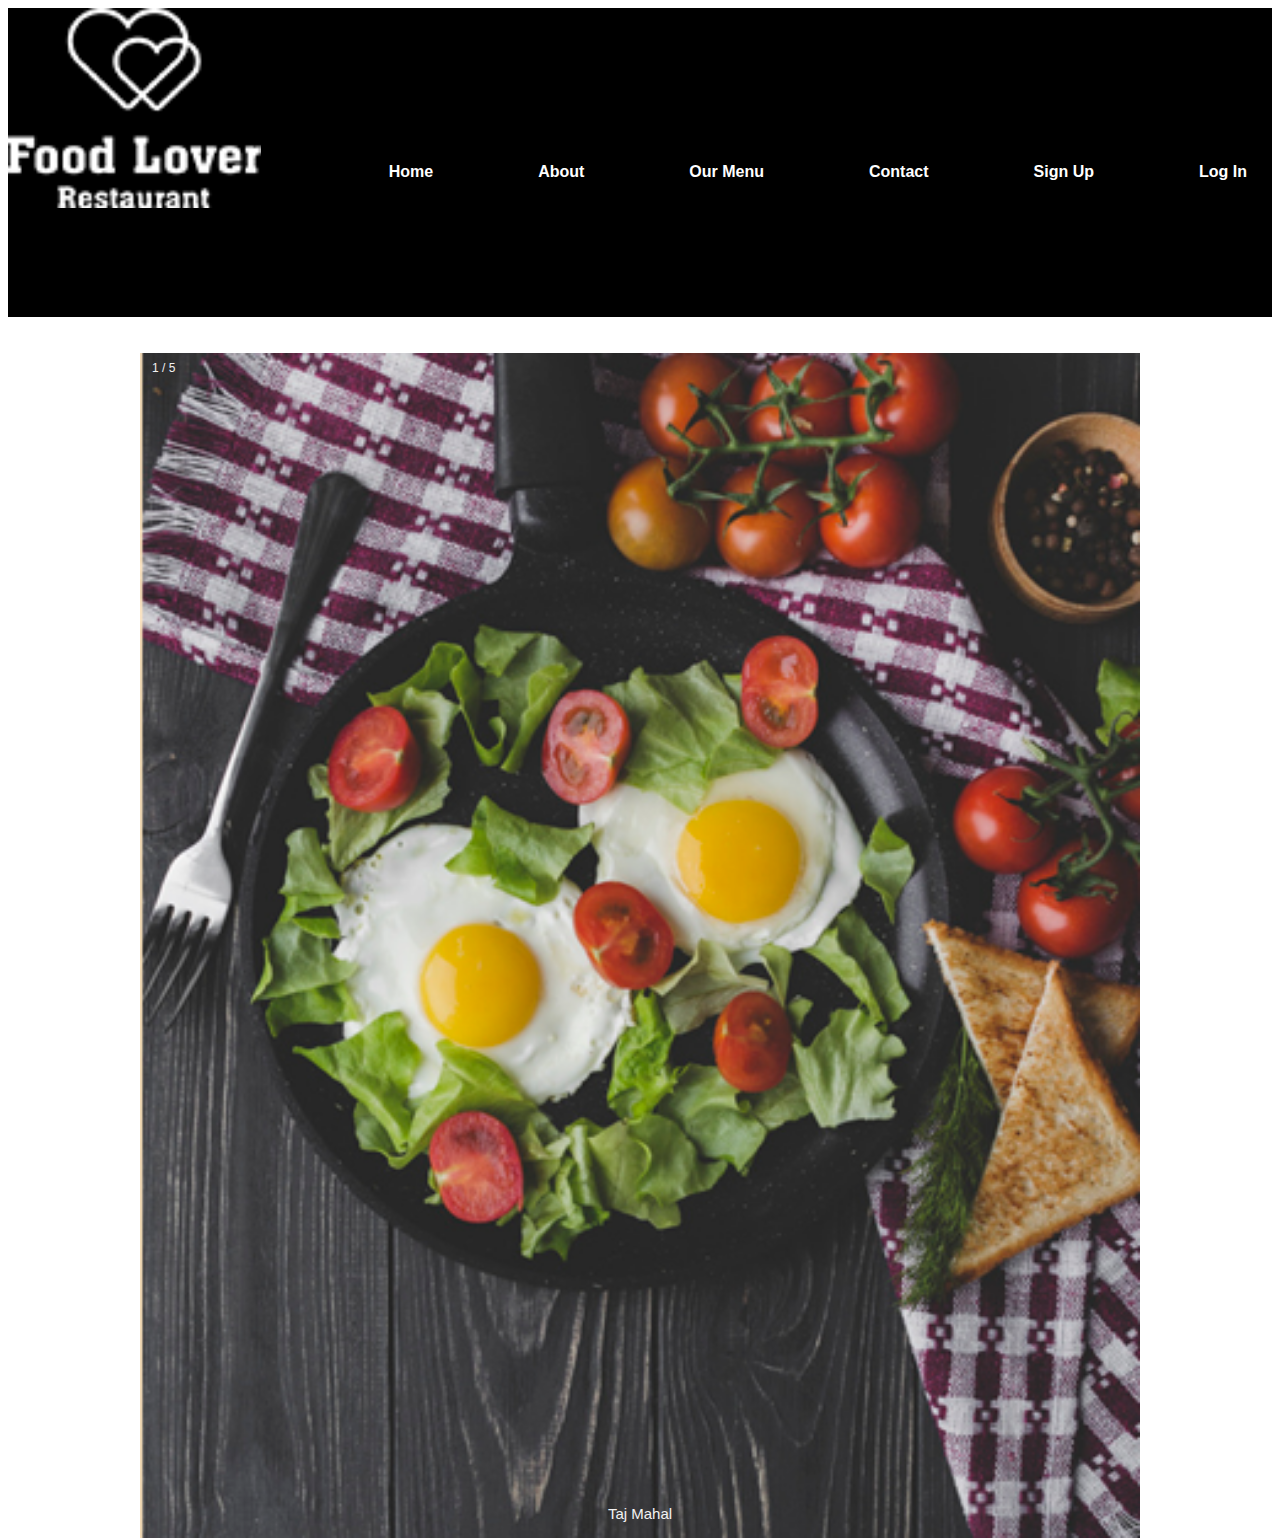
<file: index.html>
<html>
<head>
<style>
* {box-sizing: border-box;}
body {font-family: Verdana, sans-serif;}
.mySlides {display: none;}
img {vertical-align: middle;}

/* Slideshow container */
.slideshow-container {
  max-width: 1000px;
  position: relative;
  margin: auto;
}

/* Caption text */
.text {
  color: #f2f2f2;
  font-size: 15px;
  padding: 8px 12px;
  position: absolute;
  bottom: 8px;
  width: 100%;
  text-align: center;
}

/* Number text (1/3 etc) */
.numbertext {
  color: #f2f2f2;
  font-size: 12px;
  padding: 8px 12px;
  position: absolute;
  top: 0;
}

/* The dots/bullets/indicators */
.dot {
  height: 15px;
  width: 15px;
  margin: 0 2px;
  background-color: #bbb;
  border-radius: 50%;
  display: inline-block;
  transition: background-color 0.6s ease;
}

.active {
  background-color: #717171;
}

/* Fading animation */
.fade {
  -webkit-animation-name: fade;
  -webkit-animation-duration: 1.5s;
  animation-name: fade;
  animation-duration: 1.5s;
}

@-webkit-keyframes fade {
  from {opacity: .4} 
  to {opacity: 1}
}

@keyframes fade {
  from {opacity: .4} 
  to {opacity: 1}
}

/* On smaller screens, decrease text size */
@media only screen and (max-width: 300px) {
  .text {font-size: 11px}
}

a.one
{
float:center;
color:black;
}
a.one:hover
{
float:center;
background:white;
color:red;
font-size:15;
text:bold;
}
td.one
{
float:center;
color:black;
}
td.one:hover
{
float:center;
background:white;
color:red;
font-size:15;
text:bold;
width:25%;
}
.button 
{
float:right;
border:30%;
border-spacing:30%;
font-family:Arial;
text-transform:uppercase;
width:20%;
height:6%;
border-radius:20px;
}

.bu
{
color:white;
height:42px;
background-color:black;
margin:10px 5px;
fnt-size:10px;

padding:5px 20px;
text-decoration:none;
border-radius:5px;
float:right;
margin-top: 150px;
margin-left:60px;}
.bu:hover
{
background-color:orange;
}

.a:hover
{
background-color:orange;
}
.a 
{
color:white;
height:42px;
background-color:black;
margin:10px 5px;
fnt-size:10px;

padding:5px 20px;
text-decoration:none;
border-radius:5px;
float:right;
margin-top: 150px;
margin-left:60px;
}
</style>
</head>
<body>
<div style="height:100%;width:100%">
<div style="height:35%;width:100%;border:1px;background-color:black;">
<img src="images/logo.png" height=200px width=20%>
<a class=bu href=login.html><b>Log In</b></a>
<a class=bu href=sign.html><b>Sign Up</b></a>
<a class=a href="contact.html" class=one><b>Contact</b></a>
<a class=a href="menu.html" class=one><b>Our Menu</b></a>
<a class=a href="about.html" class=one><b>About</b></a>

<a class=a href="index.html" class=one><b>Home</b></a>



</div>

<div style="height:10%;width:100%;border:1px;">
<br><br>
<div class="slideshow-container">

<div class="mySlides fade">
  <div class="numbertext">1 / 5</div>
  <img src="images/gallery1.png" style="width:100%;">
  <div class="text">Taj Mahal</div>
</div>

<div class="mySlides fade">
  <div class="numbertext">2 / 5</div>
  <img src="images/gallery2.png" style="width:100%;">
  <div class="text">Rajasthan</div>
</div>

<div class="mySlides fade">
  <div class="numbertext">3 / 5</div>
  <img src="images/gallery3.png" style="width:100%;">
  <div class="text">Khajjiar Valley</div>
</div>

</div>
<div class="mySlides fade">
  <div class="numbertext">4 / 5</div>
  <center><img src="images/gallery4.png" style="width:70%;"></center>
  <div class="text">Lal Fort</div>
</div>
<div class="mySlides fade">
  <div class="numbertext">5 / 5</div>
 <center> <img src="images/gallery5.png" style="width:70%;"></center>
  <div class="text">Ujjain</div>
</div>

</div>
</div>
<br>

<div style="text-align:center">
  <span class="dot"></span> 
  <span class="dot"></span> 
  <span class="dot"></span> 
<span class="dot"></span> 
<span class="dot"></span> 

</div>

<script>
var slideIndex = 0;
showSlides();

function showSlides() {
  var i;
  var slides = document.getElementsByClassName("mySlides");
  var dots = document.getElementsByClassName("dot");
  for (i = 0; i < slides.length; i++) {
    slides[i].style.display = "none";  
  }
  slideIndex++;
  if (slideIndex > slides.length) {slideIndex = 1}    
  for (i = 0; i < dots.length; i++) {
    dots[i].className = dots[i].className.replace(" active", "");
  }
  slides[slideIndex-1].style.display = "block";  
  dots[slideIndex-1].className += " active";
  setTimeout(showSlides, 2000); // Change image every 2 seconds
}
</script>

</div>
</div>
</body>
</html>
</file>
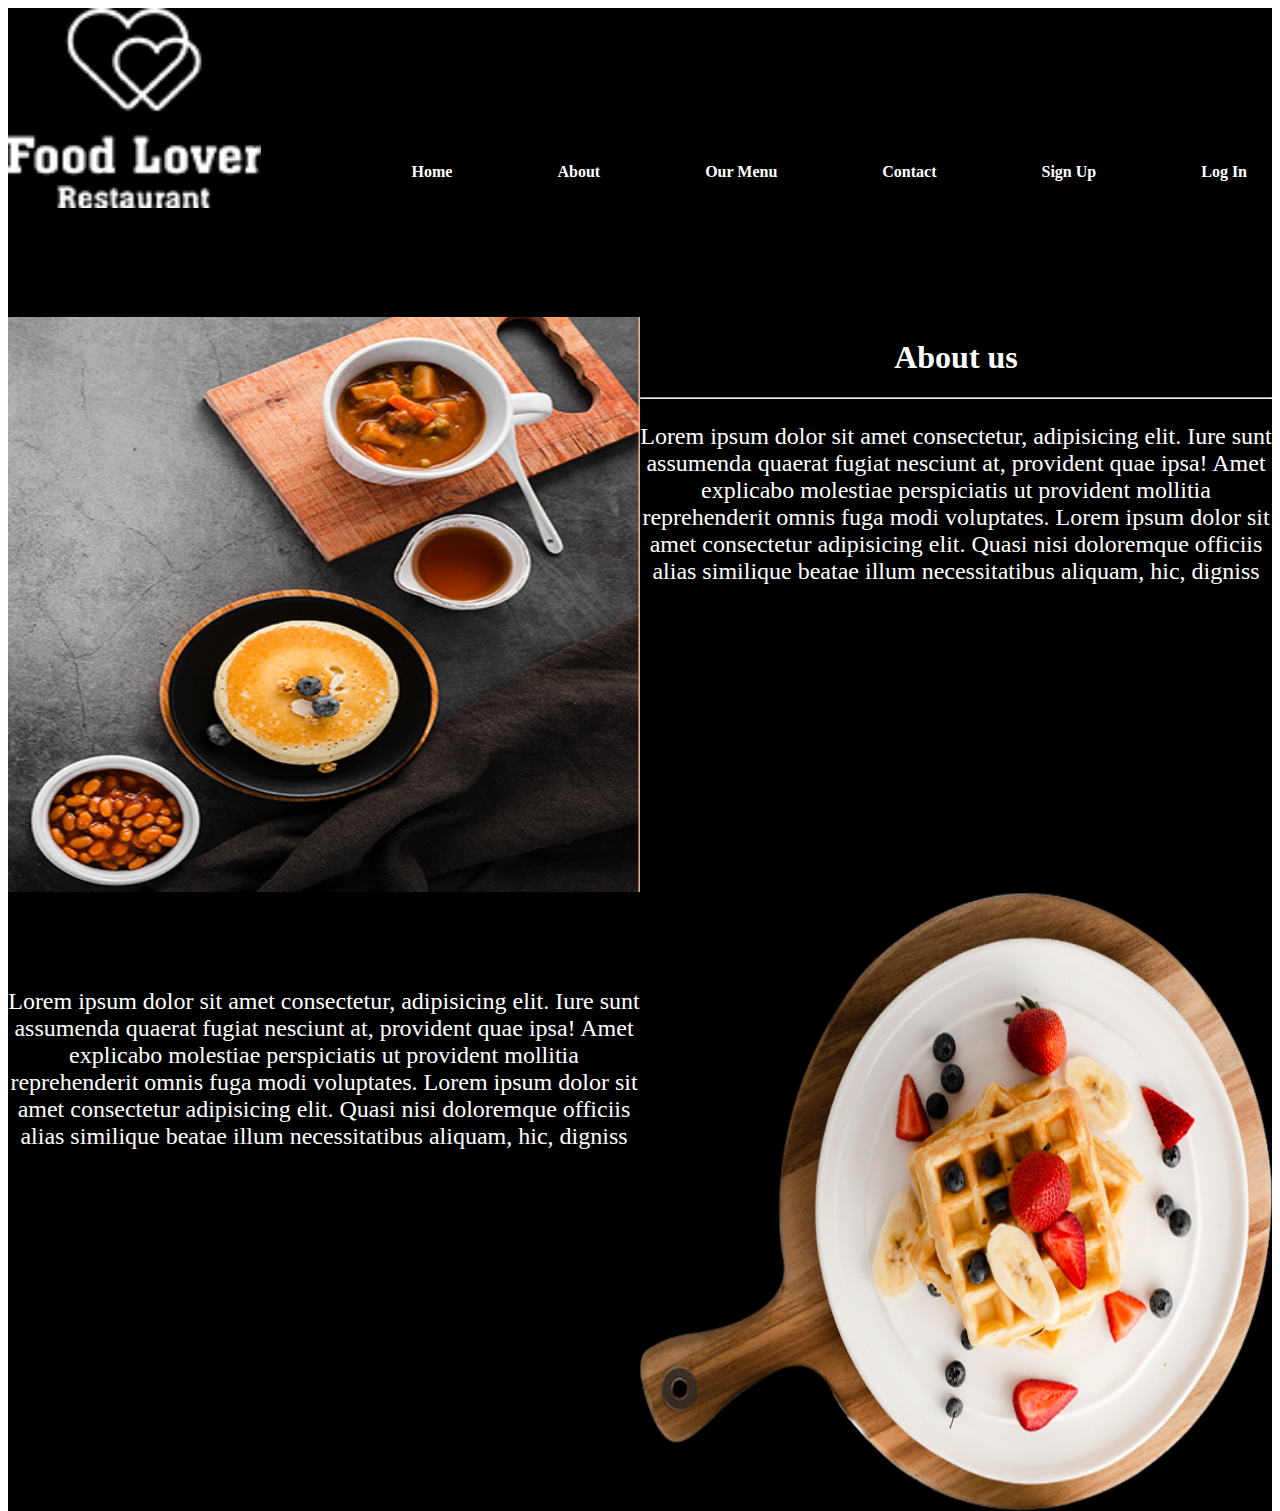
<file: about.html>
<html>
<head>
<style>
.active {
  background-color: #717171;
}

/* Fading animation */
.fade {
  -webkit-animation-name: fade;
  -webkit-animation-duration: 1.5s;
  animation-name: fade;
  animation-duration: 1.5s;
}

@-webkit-keyframes fade {
  from {opacity: .4} 
  to {opacity: 1}
}

@keyframes fade {
  from {opacity: .4} 
  to {opacity: 1}
}

/* On smaller screens, decrease text size */
@media only screen and (max-width: 300px) {
  .text {font-size: 11px}
}

a.one
{
float:center;
color:black;
}
a.one:hover
{
float:center;
background:white;
color:red;
font-size:15;
text:bold;
}
td.one
{
float:center;
color:black;
}
td.one:hover
{
float:center;
background:white;
color:red;
font-size:15;
text:bold;
width:25%;
}
.button 
{
float:right;
border:30%;
border-spacing:30%;
font-family:Arial;
text-transform:uppercase;
width:20%;
height:6%;
border-radius:20px;
}

.bu
{
color:white;
height:42px;
background-color:black;
margin:10px 5px;
fnt-size:10px;

padding:5px 20px;
text-decoration:none;
border-radius:5px;
float:right;
margin-top: 150px;
margin-left:60px;}
.bu:hover
{
background-color:orange;
}

.a:hover
{
background-color:orange;
}
.a 
{
color:white;
height:42px;
background-color:black;
margin:10px 5px;
fnt-size:10px;

padding:5px 20px;
text-decoration:none;
border-radius:5px;
float:right;
margin-top: 150px;
margin-left:60px;
}
</style>
</head>
<body>
<div style="height:100%;width:100%">
<div style="height:35%;width:100%;border:1px;background-color:black;">
<img src="images/logo.png" height=200px width=20%>
<a class=bu href=login.html><b>Log In</b></a>
<a class=bu href=sign.html><b>Sign Up</b></a>
<a class=a href="contact.html" class=one><b>Contact</b></a>
<a class=a href="menu.html" class=one><b>Our Menu</b></a>
<a class=a href="about.html" class=one><b>About</b></a>

<a class=a href="index.html" class=one><b>Home</b></a>



</div>
<div style="height:65%;width:100%;border:1px;background-color:;">

<div style="height:100%;width:50%;border:1px;background-color:pink;float:left;" >

<img src="images/gallery6.png" width=100% height=100%>
</div>


<div style="height:100%;width:50%;border:1px;background-color:black;float:right; color:white;" >

<h1 align=center>About us</h1>
<hr>
    <center><font size=5>                   
 <p> Lorem ipsum dolor sit amet consectetur, adipisicing elit. Iure sunt assumenda quaerat fugiat nesciunt at, provident quae ipsa! Amet explicabo molestiae perspiciatis ut provident mollitia reprehenderit omnis fuga modi voluptates. Lorem ipsum dolor sit amet consectetur adipisicing elit. Quasi nisi doloremque officiis alias similique beatae illum necessitatibus aliquam, hic, digniss</p>
</font></center>
</div>

</div>


<div style="height:70%;width:100%;border:1px;background-image:"images/shape.png";float:left;" >

<div style="height:100%;width:50%;border:1px;background-color:black;float:right;" >

<img src="images/background content.png" width=100% height=100%>
</div>

<div style="height:100%;width:50%;border:1px;background-color:black;float:left; color:white;" >

   <br><br> <br><br><center><font size=5>                   
 <p> Lorem ipsum dolor sit amet consectetur, adipisicing elit. Iure sunt assumenda quaerat fugiat nesciunt at, provident quae ipsa! Amet explicabo molestiae perspiciatis ut provident mollitia reprehenderit omnis fuga modi voluptates. Lorem ipsum dolor sit amet consectetur adipisicing elit. Quasi nisi doloremque officiis alias similique beatae illum necessitatibus aliquam, hic, digniss</p>
</font></center>
</div>

</div>

</div>
</body>
</html>
</file>
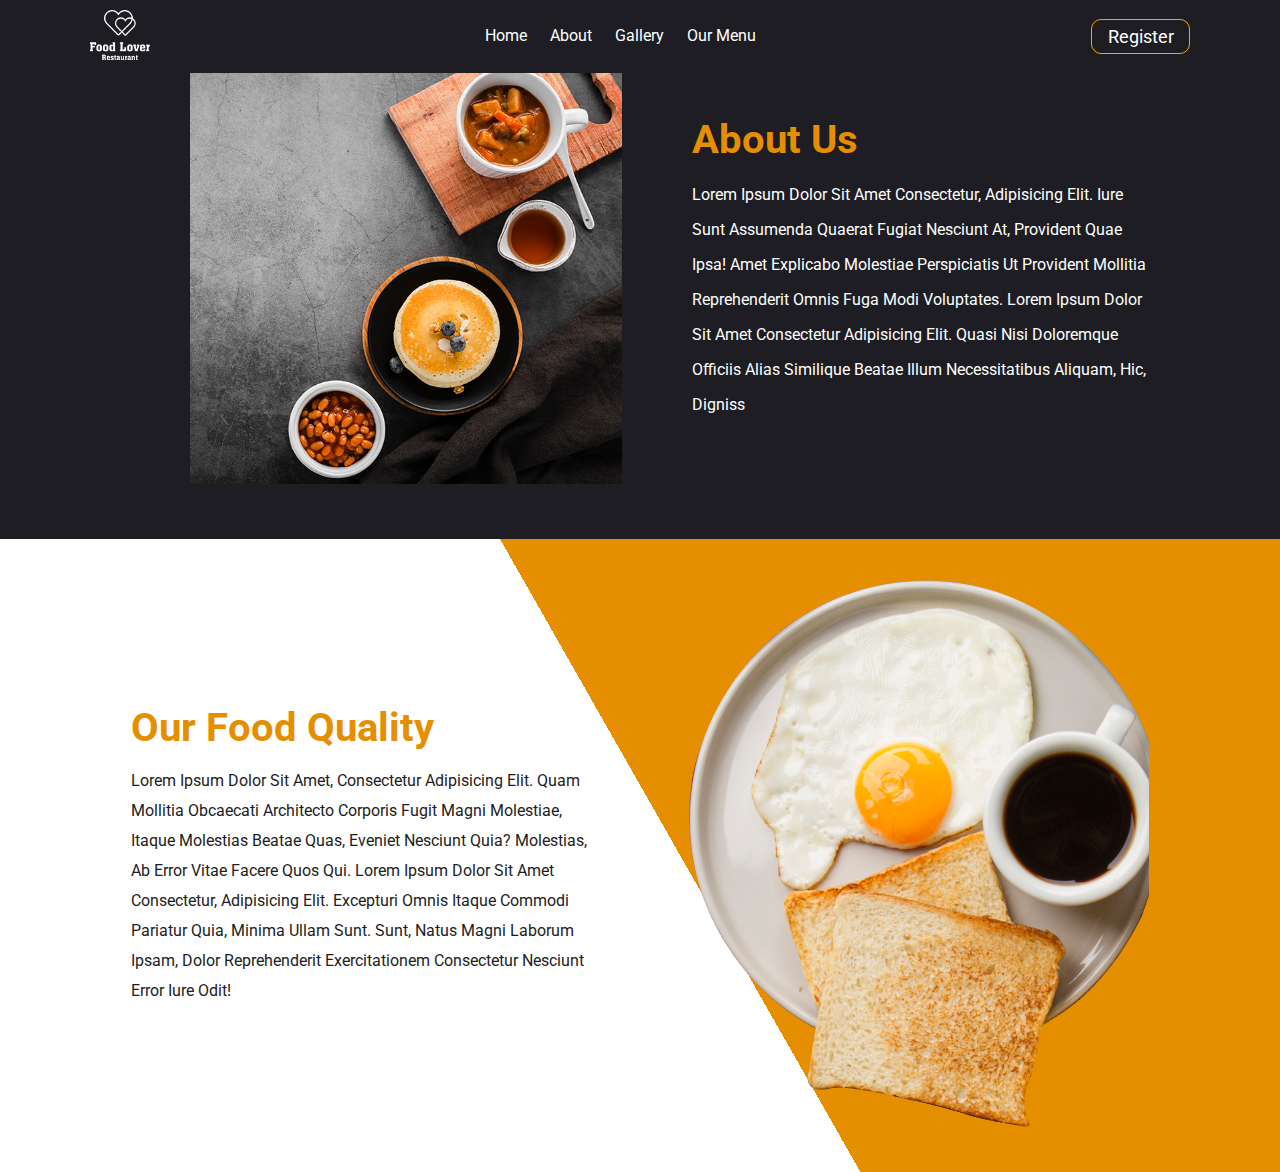
<file: aboutus.html>
<!DOCTYPE html>
<html lang="en">
<head>
    <meta charset="UTF-8">
    <meta http-equiv="X-UA-Compatible" content="IE=edge">
    <meta name="viewport" content="width=device-width, initial-scale=1.0">
    <title>Document</title>
    
    <!-- fontawesome link here -->
    
    
    <!-- style link here -->
    <link rel="stylesheet" href="style.css">
    

</head>
<body>
    
    <header class="header">
        <div class="logo">
            <img src="images/logo.png" alt="">
        </div>

        <nav class="navbar">
            <a href="home.html">home</a>
            <a href="aboutus.html">about</a>
<a href="gallery.html">Gallery</a>
            <a href="menu.html">our menu</a>
            
        </nav>

        <div class="icons">
            <div id="menu-bar" class="fas fa-bars"></div>
            <a class="contact-btn" href="register.html">Register</a>
        </div>

    </header>


    <div id="about" class="about">
        <div class="main-about">
            <div class="about-content">
                <div class="about-inner-content">
                    <img class="myimageabout" src="images/About us.png" alt="">
                </div>
            </div>

            <div class="about-content">
                <div class="about-inner-content">
                    <div class="about-text-content">
                        <h1>About us</h1>
                        <p> Lorem ipsum dolor sit amet consectetur, adipisicing elit. Iure sunt assumenda quaerat fugiat nesciunt at, provident quae ipsa! Amet explicabo molestiae perspiciatis ut provident mollitia reprehenderit omnis fuga modi voluptates. Lorem ipsum dolor sit amet consectetur adipisicing elit. Quasi nisi doloremque officiis alias similique beatae illum necessitatibus aliquam, hic, digniss</p>

                    </div>
                </div>
            </div>
        </div>
    </div>

    <div class="quality">
        <div class="main-quality">
            <div class="main-inner-quality">
                <div class="quality-content">
                    <h1>Our food quality</h1>
                    <p>Lorem ipsum dolor sit amet, consectetur adipisicing elit. Quam mollitia obcaecati architecto corporis fugit magni molestiae, itaque molestias beatae quas, eveniet nesciunt quia? Molestias, ab error vitae facere quos qui. Lorem ipsum dolor sit amet consectetur, adipisicing elit. Excepturi omnis itaque commodi pariatur quia, minima ullam sunt. Sunt, natus magni laborum ipsam, dolor reprehenderit exercitationem consectetur nesciunt error iure odit!</p>

                </div>
            </div>

            <div class="main-inner-quality">
                <div class="quality-content qulity-image">
                    <img src="images/egg.png" alt="">
                </div>
            </div>
        </div>
    </div>

</body>
</file>
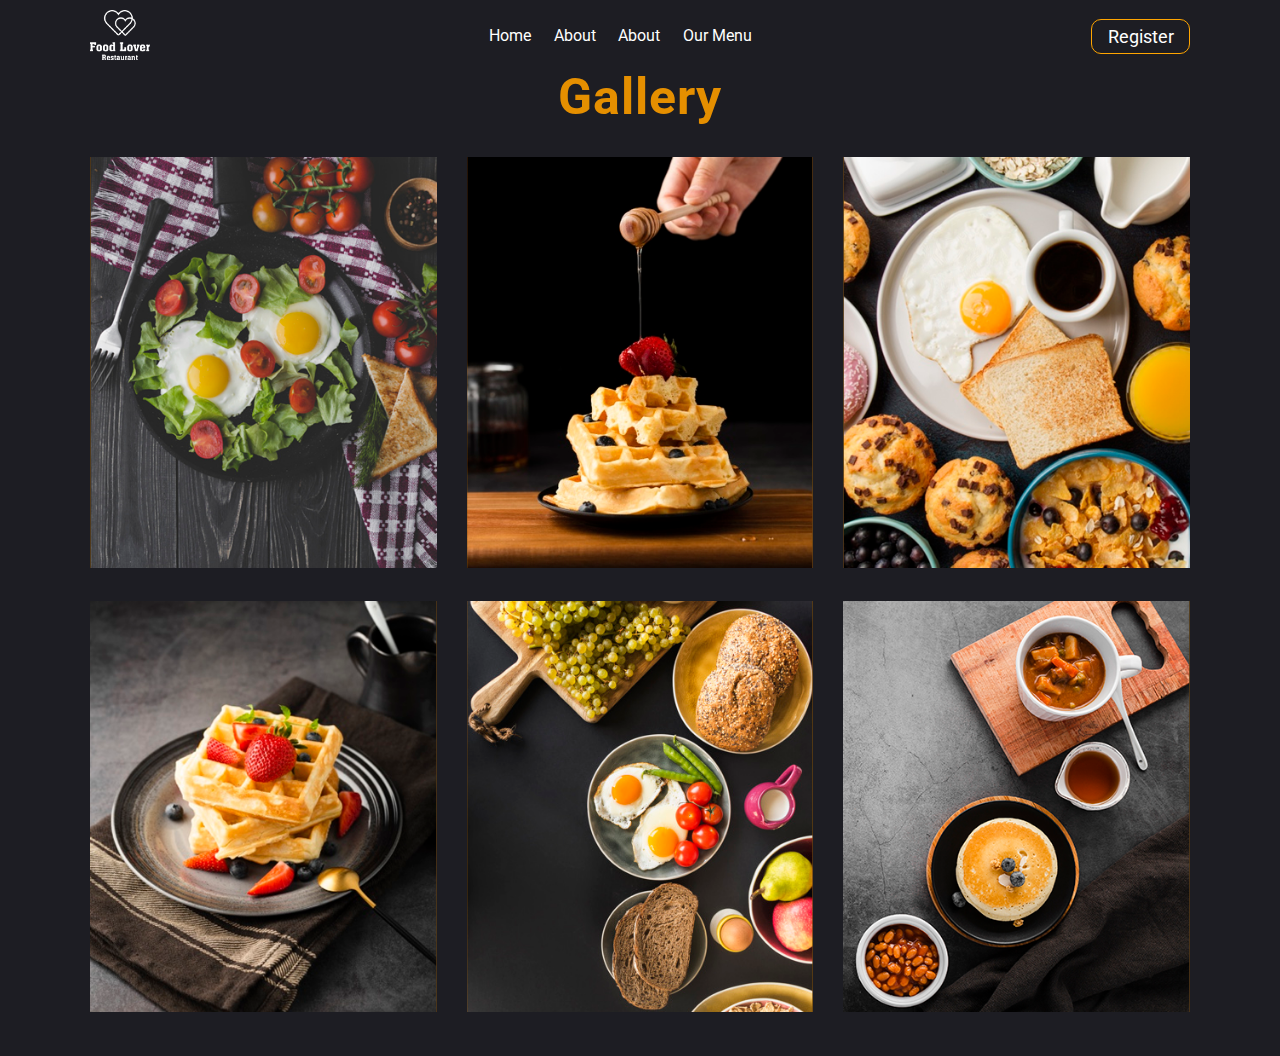
<file: gallery.html>
<!DOCTYPE html>
<html lang="en">
<head>
    <meta charset="UTF-8">
    <meta http-equiv="X-UA-Compatible" content="IE=edge">
    <meta name="viewport" content="width=device-width, initial-scale=1.0">
    <title>Document</title>
    
    <!-- fontawesome link here -->
    
    
    <!-- style link here -->
    <link rel="stylesheet" href="style.css">
    

</head>
<body>
    
    <header class="header">
        <div class="logo">
            <img src="images/logo.png" alt="">
        </div>

        <nav class="navbar">
            <a href="home.html">home</a>
            <a href="aboutus.html">about</a>
 <a href="gallery.html">about</a>
            <a href="menu.html">our menu</a>
            
        </nav>

        <div class="icons">
            <div id="menu-bar" class="fas fa-bars"></div>
            <a class="contact-btn" href="register.html">Register</a>
        </div>

    </header>
<br>
<br>
    <div class="gallery">

        <h1>Gallery</h1>

        <div class="main-gallery">
            <div class="inner-gallery">
                <div class="gallery-image">
                    <img src="images/gallery1.png" alt="">
                </div>
            </div>

            <div class="inner-gallery">
                <div class="gallery-image">
                    <img src="images/gallery2.png" alt="">
                </div>
            </div>

            <div class="inner-gallery">
                <div class="gallery-image">
                    <img src="images/gallery3.png" alt="">
                </div>
            </div>

            <div class="inner-gallery">
                <div class="gallery-image">
                    <img src="images/gallery4.png" alt="">
                </div>
            </div>

            <div class="inner-gallery">
                <div class="gallery-image">
                    <img src="images/gallery5.png" alt="">
                </div>
            </div>

            <div class="inner-gallery">
                <div class="gallery-image">
                    <img src="images/gallery6.png" alt="">
                </div>
            </div>
        </div>
    </div>
</body>
</file>
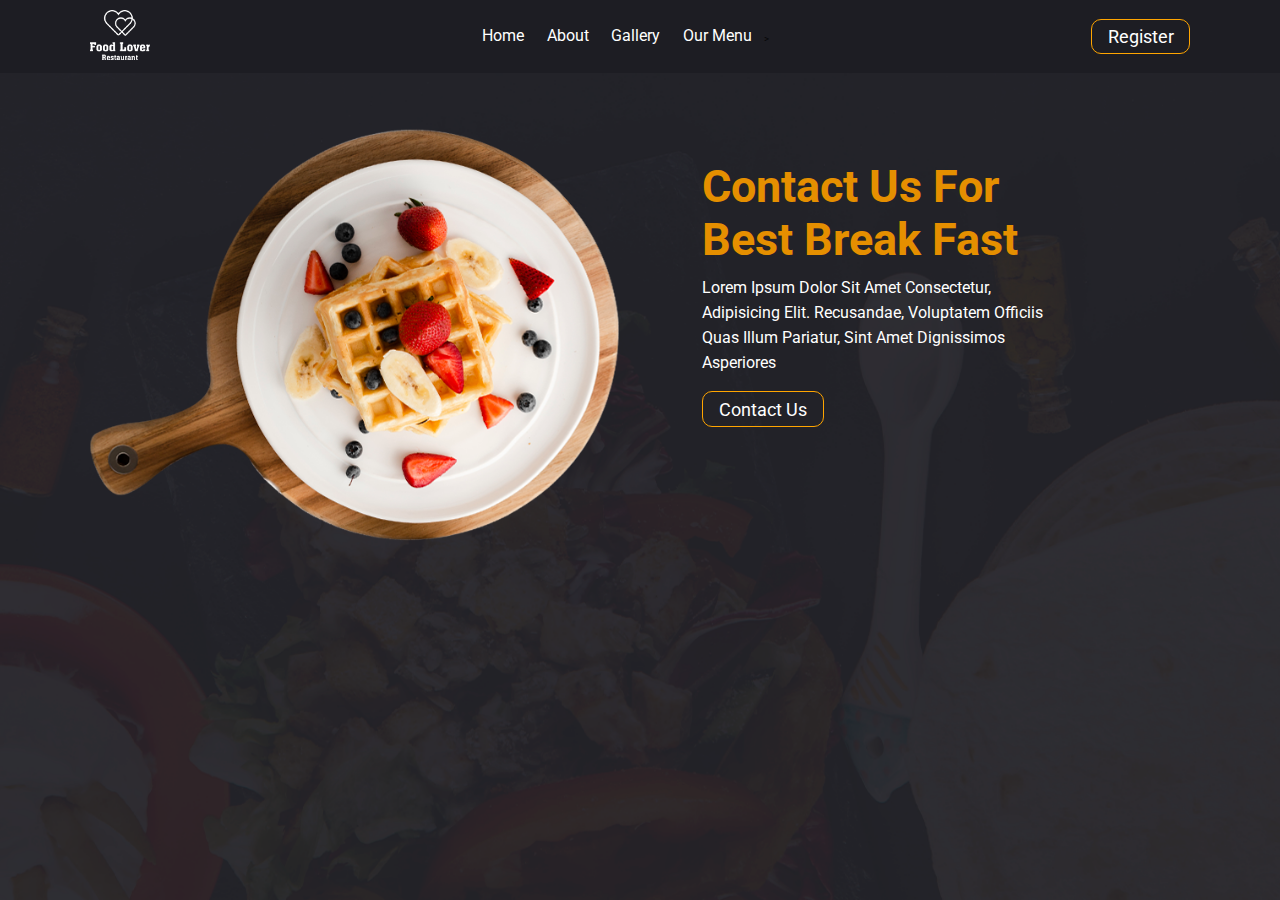
<file: home.html>
<!DOCTYPE html>
<html lang="en">
<head>
    <meta charset="UTF-8">
    <meta http-equiv="X-UA-Compatible" content="IE=edge">
    <meta name="viewport" content="width=device-width, initial-scale=1.0">
    <title>Document</title>
    
    <!-- fontawesome link here -->
    
    
    <!-- style link here -->
    <link rel="stylesheet" href="style.css">
    

</head>
<body>
    
    <header class="header">
        <div class="logo">
            <img src="images/logo.png" alt="">
        </div>

        <nav class="navbar">
            <a href="pizza.html">home</a>
            <a href="aboutus.html">about</a>
<a href="gallery.html">Gallery</a>
            <a href="menu.html">our menu</a>
            >
        </nav>

        <div class="icons">
            <div id="menu-bar" class="fas fa-bars"></div>
            <a class="contact-btn" href="register.html">Register</a>
        </div>

    </header>

    <div class="home">

        <div class="main-home">
            <div class="home-inner-content">
                <div class="home-image">
                <img src="images/background content.png" alt="">
                </div>
            </div>

            <div class="home-inner-content">
                <div class="home-text-content">
                <h1>contact us for best break fast</h1>
                <p>Lorem ipsum dolor sit amet consectetur, adipisicing elit. Recusandae, voluptatem officiis quas illum pariatur, sint amet dignissimos asperiores</p>
                <a href="contact.html">contact us</a>
                </div>
            </div>
        </div>

    </div>
</body>
</file>
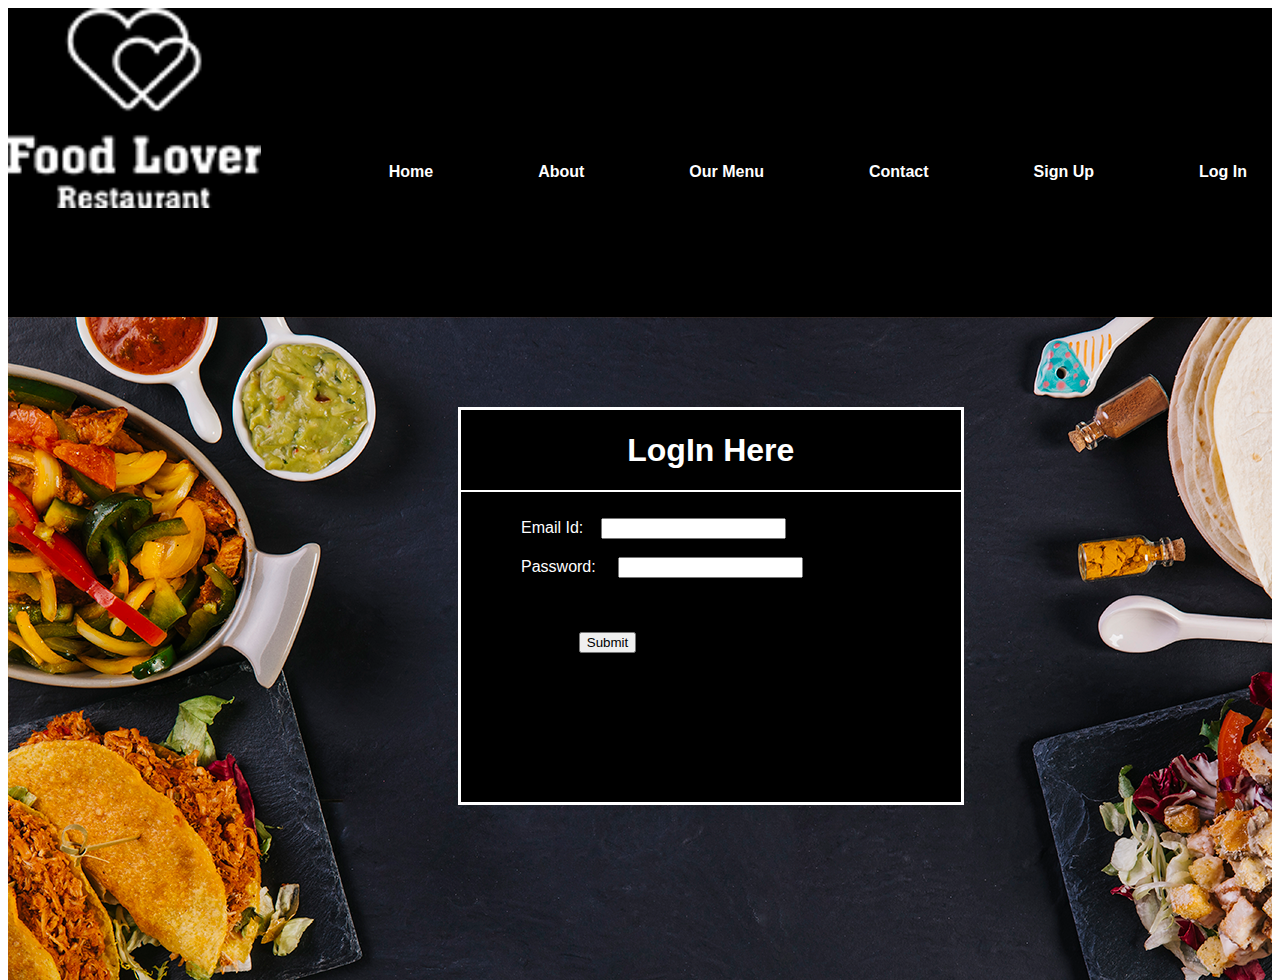
<file: login.html>
<html>
<head>
<style>
* {box-sizing: border-box;}
body {font-family: Verdana, sans-serif;}
.mySlides {display: none;}
img {vertical-align: middle;}

/* Slideshow container */
.slideshow-container {
  max-width: 1000px;
  position: relative;
  margin: auto;
}

/* Caption text */
.text {
  color: #f2f2f2;
  font-size: 15px;
  padding: 8px 12px;
  position: absolute;
  bottom: 8px;
  width: 100%;
  text-align: center;
}

/* Number text (1/3 etc) */
.numbertext {
  color: #f2f2f2;
  font-size: 12px;
  padding: 8px 12px;
  position: absolute;
  top: 0;
}

/* The dots/bullets/indicators */
.dot {
  height: 15px;
  width: 15px;
  margin: 0 2px;
  background-color: #bbb;
  border-radius: 50%;
  display: inline-block;
  transition: background-color 0.6s ease;
}

.active {
  background-color: #717171;
}

/* Fading animation */
.fade {
  -webkit-animation-name: fade;
  -webkit-animation-duration: 1.5s;
  animation-name: fade;
  animation-duration: 1.5s;
}

@-webkit-keyframes fade {
  from {opacity: .4} 
  to {opacity: 1}
}

@keyframes fade {
  from {opacity: .4} 
  to {opacity: 1}
}

/* On smaller screens, decrease text size */
@media only screen and (max-width: 300px) {
  .text {font-size: 11px}
}

a.one
{
float:center;
color:black;
}
a.one:hover
{
float:center;
background:white;
color:red;
font-size:15;
text:bold;
}
td.one
{
float:center;
color:black;
}
td.one:hover
{
float:center;
background:white;
color:red;
font-size:15;
text:bold;
width:25%;
}
.button 
{
float:right;
border:30%;
border-spacing:30%;
font-family:Arial;
text-transform:uppercase;
width:20%;
height:6%;
border-radius:20px;
}

.bu
{
color:white;
height:42px;
background-color:black;
margin:10px 5px;
fnt-size:10px;

padding:5px 20px;
text-decoration:none;
border-radius:5px;
float:right;
margin-top: 150px;
margin-left:60px;}
.bu:hover
{
background-color:orange;
}

.a:hover
{
background-color:orange;
}
.a 
{
color:white;
height:42px;
background-color:black;
margin:10px 5px;
fnt-size:10px;

padding:5px 20px;
text-decoration:none;
border-radius:5px;
float:right;
margin-top: 150px;
margin-left:60px;
}

form{
margin-left:60px;
}
</style>
</head>
<body>
<div style="height:100%;width:100%">
<div style="height:35%;width:100%;border:1px;background-color:black;">
<img src="images/logo.png" height=200px width=20%>
<a class=bu href=login.html><b>Log In</b></a>
<a class=bu href=sign.html><b>Sign Up</b></a>
<a class=a href="contact.html" class=one><b>Contact</b></a>
<a class=a href="menu.html" class=one><b>Our Menu</b></a>
<a class=a href="about.html" class=one><b>About</b></a>

<a class=a href="index.html" class=one><b>Home</b></a>



</div>
<div style="height:75%;width:100%;border:1px;background-image: url('images/enjoye.png');">
<br><br><br><br><br>
<div style="height:60%;width:40%;border:3px solid white;background-color:black; float:center; margin-left:450px;color:white;">
            <h1 align=center>LogIn Here</h1>

<hr color=white>
<br>
<form action="/action_page.php">
  <label for="fname">Email Id:</label>
 &nbsp;&nbsp;  <input type="text" id="fname" name="fname" required><br><br>
  <label for="lname">Password:</label>
  &nbsp;&nbsp;&nbsp;  <input type="text" id="lname" name="lname" required><br><br>
<br><br>
 &nbsp;&nbsp; &nbsp;  &nbsp;&nbsp;&nbsp; &nbsp;  &nbsp; <input type="submit" value="Submit">
</form>
     
</div>

</div>





</div>
</body>
</html>
</file>
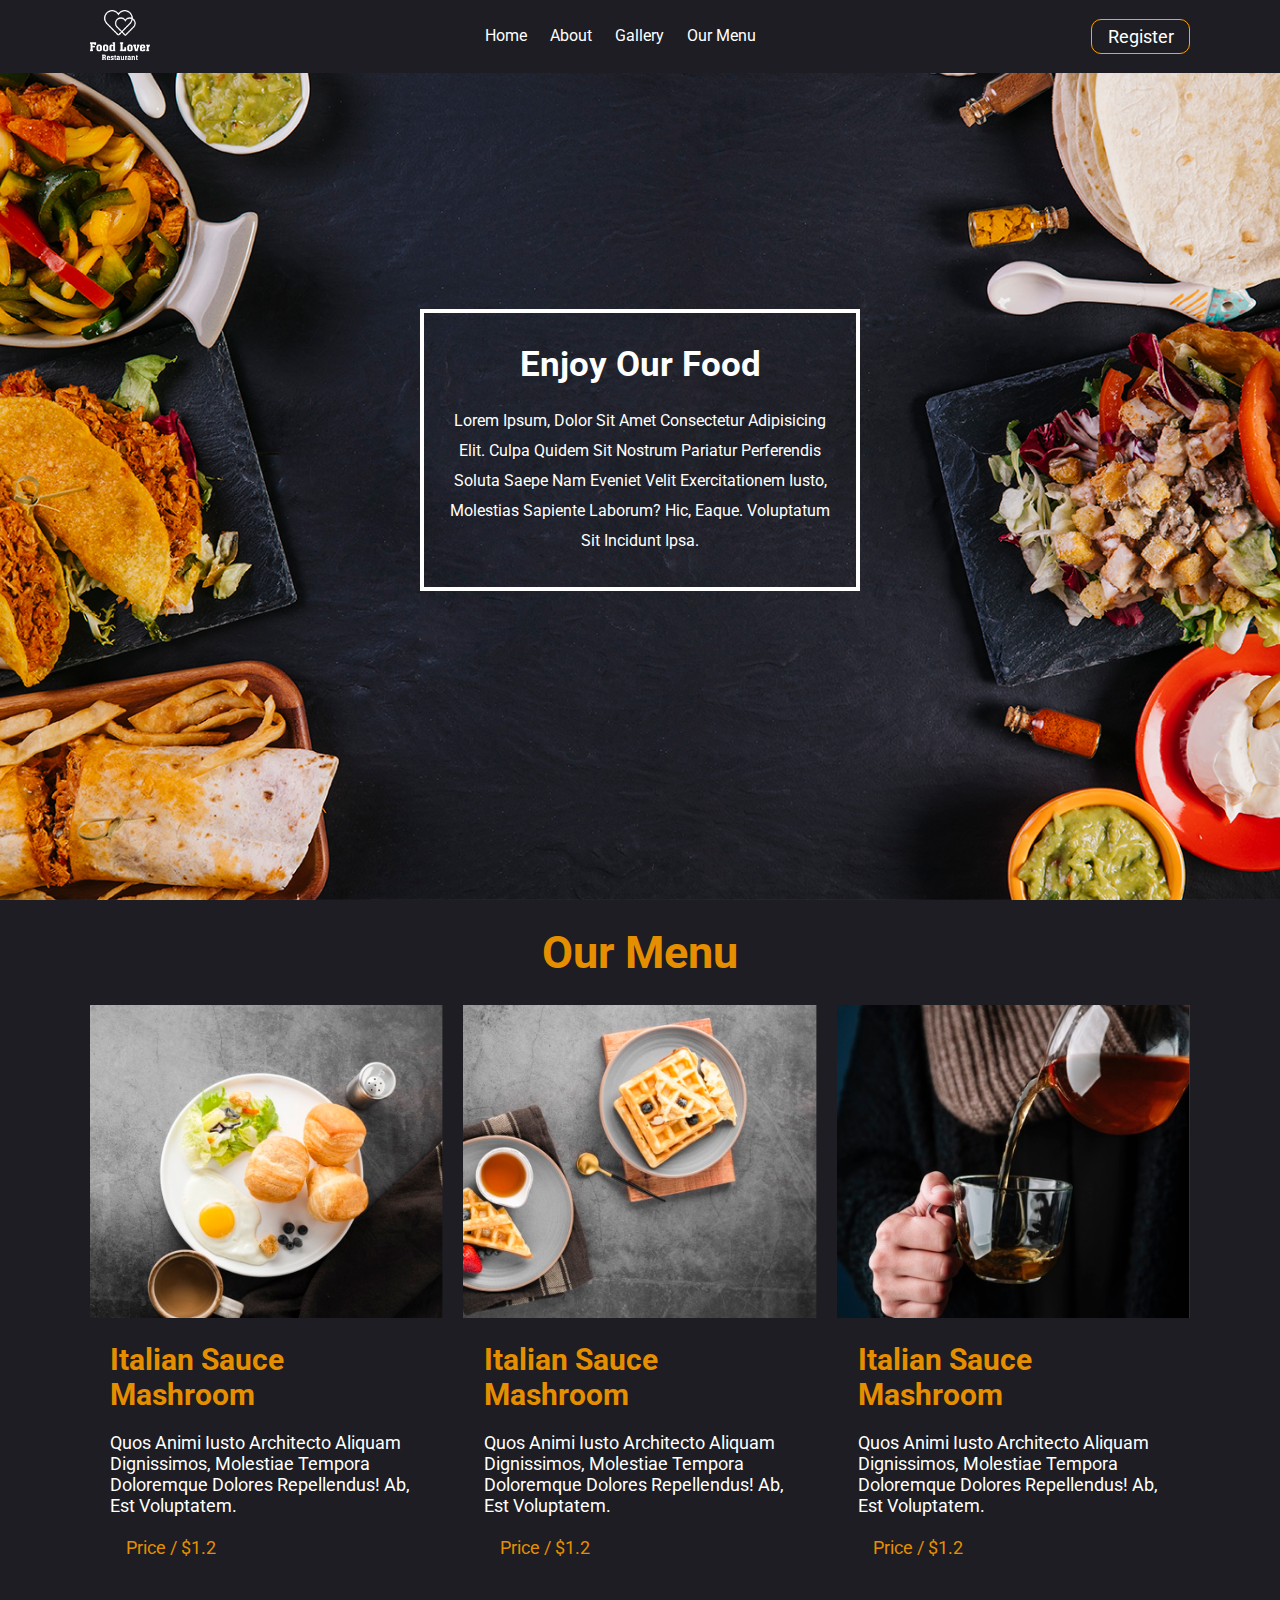
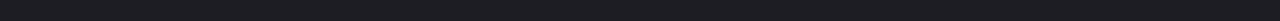
<file: menu.html>
<!DOCTYPE html>
<html lang="en">
<head>
    <meta charset="UTF-8">
    <meta http-equiv="X-UA-Compatible" content="IE=edge">
    <meta name="viewport" content="width=device-width, initial-scale=1.0">
    <title>Document</title>
    
    <!-- fontawesome link here -->
    
    
    <!-- style link here -->
    <link rel="stylesheet" href="style.css">
    

</head>
<body>
    
    <header class="header">
        <div class="logo">
            <img src="images/logo.png" alt="">
        </div>

        <nav class="navbar">
            <a href="home.html">home</a>
            <a href="aboutus.html">about</a>
<a href="gallery.html">Gallery</a>
            <a href="menu.html">our menu</a>
            
        </nav>

        <div class="icons">
            <div id="menu-bar" class="fas fa-bars"></div>
            <a class="contact-btn" href="register.html">Register</a>
        </div>

    </header>
<div class="enjoy-our-food">

        <div class="food-main-content">
            <h1>enjoy our food</h1>
            <p>Lorem ipsum, dolor sit amet consectetur adipisicing elit. Culpa quidem sit nostrum pariatur perferendis soluta saepe nam eveniet velit exercitationem iusto, molestias sapiente laborum? Hic, eaque. Voluptatum sit incidunt ipsa.</p>
        </div>

    </div>

    <div class="our-menu-food">
        <h1>our menu</h1>

        <div class="main-menu-food">
            <div class="inner-menu-food">
                <div class="menu-food-content">
                    <img src="images/menu2.png" alt="">

                    <div class="menu-food-text">
                        <h2>italian sauce mashroom</h2>
                        <p> quos animi iusto architecto aliquam dignissimos, molestiae tempora doloremque dolores repellendus! Ab, est voluptatem.</p>
                        <p> <span>Price / $1.2</span> </p>
                    </div>
                </div>
            </div>

            <div class="inner-menu-food">
                <div class="menu-food-content">
                    <img src="images/mwnu1.png" alt="">

                    <div class="menu-food-text">
                        <h2>italian sauce mashroom</h2>
                        <p> quos animi iusto architecto aliquam dignissimos, molestiae tempora doloremque dolores repellendus! Ab, est voluptatem.</p>
                        <p> <span>Price / $1.2</span> </p>
                    </div>
                </div>
            </div>

            <div class="inner-menu-food">
                <div class="menu-food-content">
                    <img src="images/menu3.png" alt="">

                    <div class="menu-food-text">
                        <h2>italian sauce mashroom</h2>
                        <p>quos animi iusto architecto aliquam dignissimos, molestiae tempora doloremque dolores repellendus! Ab, est voluptatem.</p>
                        <p> <span>Price / $1.2</span> </p>
                    </div>
                </div>
            </div>
        </div>
    </div>


</body>
</file>
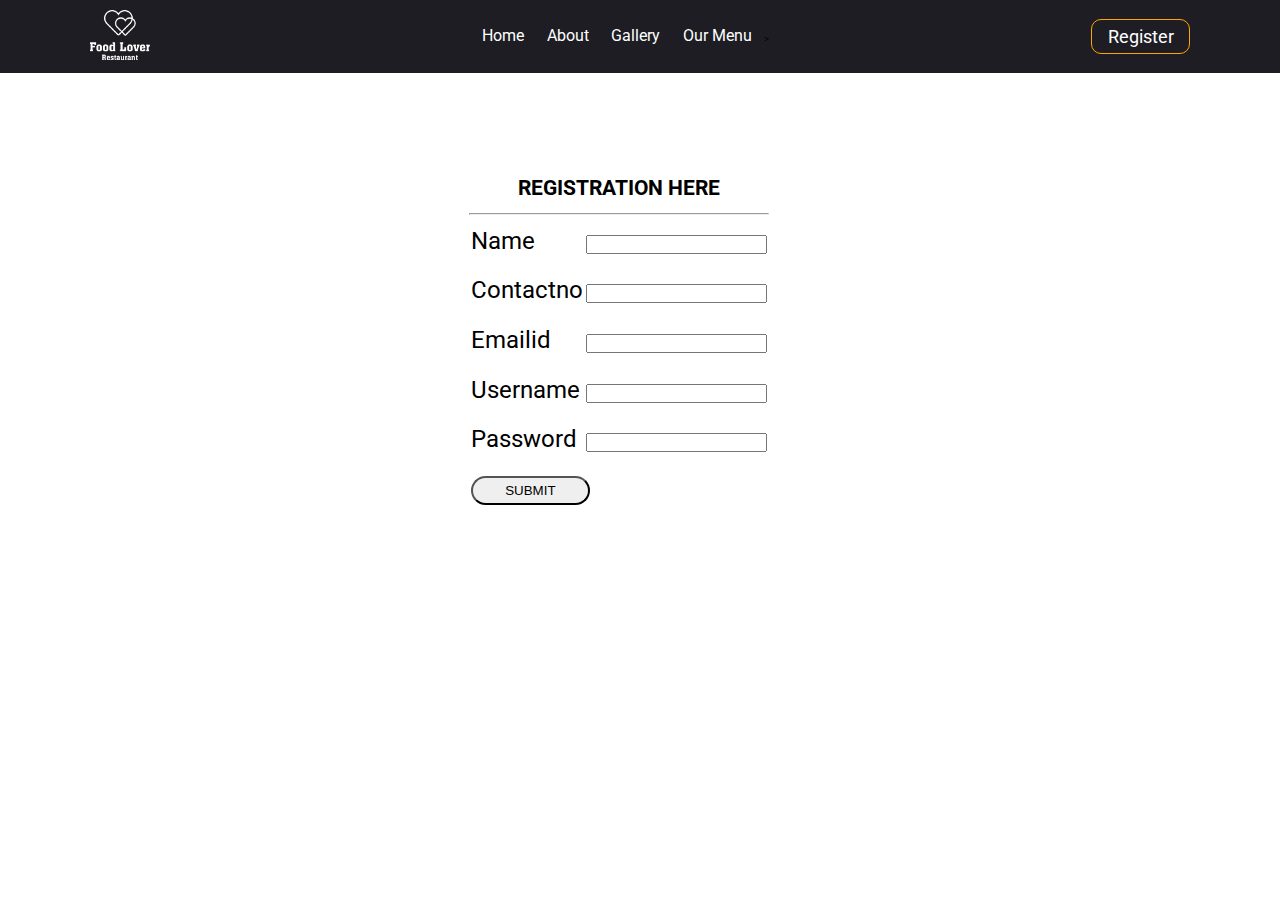
<file: register.html>
<!DOCTYPE html>
<html lang="en">
<head>
    <meta charset="UTF-8">
    <meta http-equiv="X-UA-Compatible" content="IE=edge">
    <meta name="viewport" content="width=device-width, initial-scale=1.0">
    <title>Document</title>
    
    <!-- fontawesome link here -->
    
    
    <!-- style link here -->
    <link rel="stylesheet" href="style.css">
    

</head>
<body>
    
    <header class="header">
        <div class="logo">
            <img src="images/logo.png" alt="">
        </div>

        <nav class="navbar">
            <a href="pizza.html">home</a>
            <a href="aboutus.html">about</a>
<a href="gallery.html">Gallery</a>
            <a href="menu.html">our menu</a>
            >
        </nav>

        <div class="icons">
            <div id="menu-bar" class="fas fa-bars"></div>
            <a class="contact-btn" href="register.html">Register</a>
        </div>

    </header>
<br>
<br>


<div class="main-home">

<form method="post" class="frm" >
<h1 align=center>REGISTRATION HERE</h1>
<br>
<hr>
<font size=5>
<table align=center width=300px height=300px>
<tr>

<td>Name</td><td><input type=text name=txtnm  required><br></td></tr>
<tr><td>Contactno</td><td><input type=text name=txtcn required><br></td></tr>


<tr><td>Emailid</td><td><input type=mail name=txtmail required><br></td></tr>

<tr><td>Username</td><td><input type=text name=txtuser><br></td></tr>
<tr><td>Password</td><td><input type=password name=txtpass ><br></td></tr>
<tr><td colspan=2><input type=submit value=submit class=submit name=btnsub></td></tr>
</table>
</font>
</form>
</div>

</body>
</file>
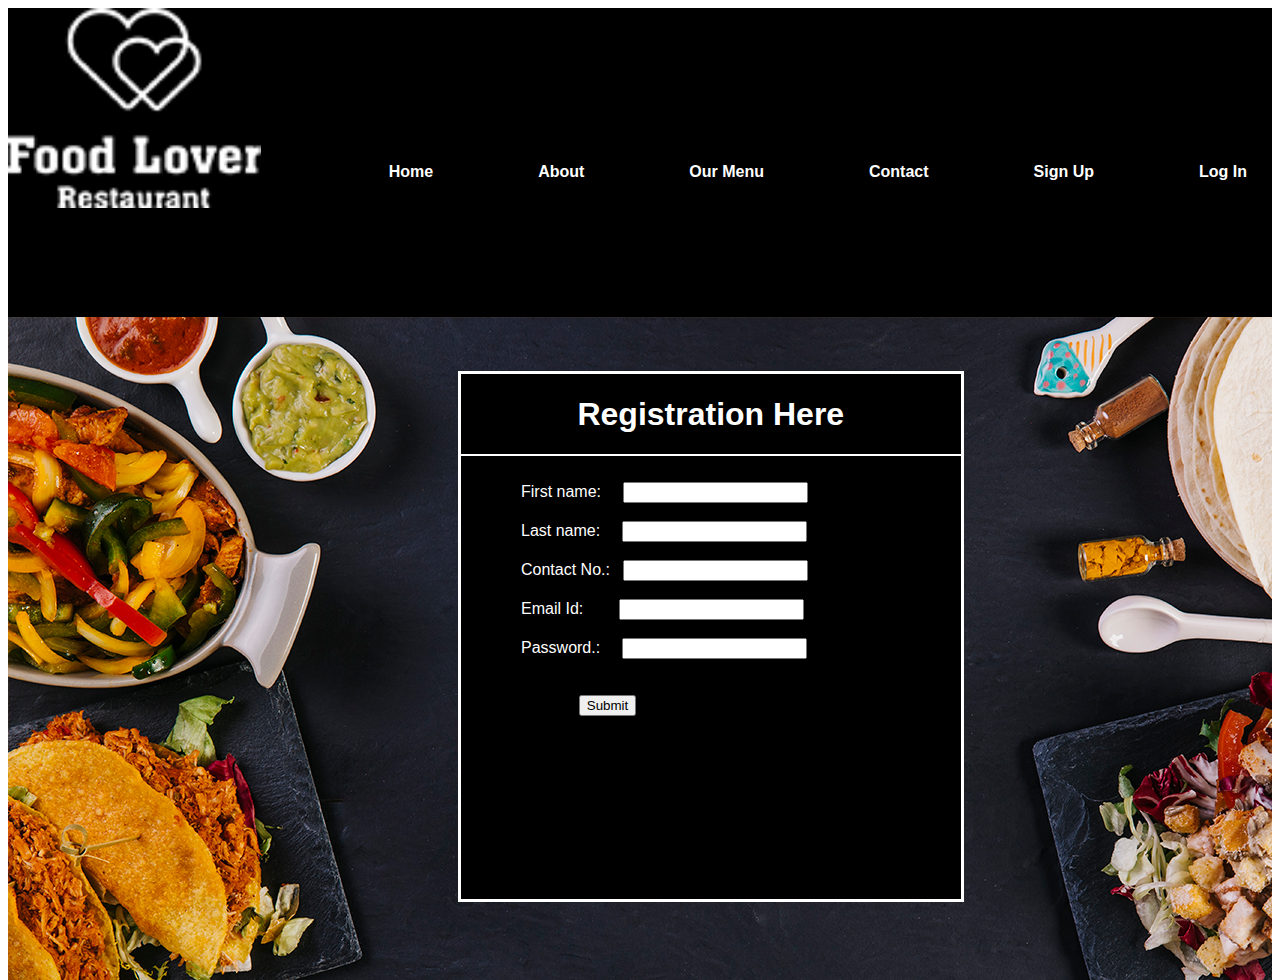
<file: sign.html>
<html>
<head>
<style>
* {box-sizing: border-box;}
body {font-family: Verdana, sans-serif;}
.mySlides {display: none;}
img {vertical-align: middle;}

/* Slideshow container */
.slideshow-container {
  max-width: 1000px;
  position: relative;
  margin: auto;
}

/* Caption text */
.text {
  color: #f2f2f2;
  font-size: 15px;
  padding: 8px 12px;
  position: absolute;
  bottom: 8px;
  width: 100%;
  text-align: center;
}

/* Number text (1/3 etc) */
.numbertext {
  color: #f2f2f2;
  font-size: 12px;
  padding: 8px 12px;
  position: absolute;
  top: 0;
}

/* The dots/bullets/indicators */
.dot {
  height: 15px;
  width: 15px;
  margin: 0 2px;
  background-color: #bbb;
  border-radius: 50%;
  display: inline-block;
  transition: background-color 0.6s ease;
}

.active {
  background-color: #717171;
}

/* Fading animation */
.fade {
  -webkit-animation-name: fade;
  -webkit-animation-duration: 1.5s;
  animation-name: fade;
  animation-duration: 1.5s;
}

@-webkit-keyframes fade {
  from {opacity: .4} 
  to {opacity: 1}
}

@keyframes fade {
  from {opacity: .4} 
  to {opacity: 1}
}

/* On smaller screens, decrease text size */
@media only screen and (max-width: 300px) {
  .text {font-size: 11px}
}

a.one
{
float:center;
color:black;
}
a.one:hover
{
float:center;
background:white;
color:red;
font-size:15;
text:bold;
}
td.one
{
float:center;
color:black;
}
td.one:hover
{
float:center;
background:white;
color:red;
font-size:15;
text:bold;
width:25%;
}
.button 
{
float:right;
border:30%;
border-spacing:30%;
font-family:Arial;
text-transform:uppercase;
width:20%;
height:6%;
border-radius:20px;
}

.bu
{
color:white;
height:42px;
background-color:black;
margin:10px 5px;
fnt-size:10px;

padding:5px 20px;
text-decoration:none;
border-radius:5px;
float:right;
margin-top: 150px;
margin-left:60px;}
.bu:hover
{
background-color:orange;
}

.a:hover
{
background-color:orange;
}
.a 
{
color:white;
height:42px;
background-color:black;
margin:10px 5px;
fnt-size:10px;

padding:5px 20px;
text-decoration:none;
border-radius:5px;
float:right;
margin-top: 150px;
margin-left:60px;
}

form{
margin-left:60px;
}
</style>
</head>
<body>
<div style="height:100%;width:100%">
<div style="height:35%;width:100%;border:1px;background-color:black;">
<img src="images/logo.png" height=200px width=20%>
<a class=bu href=login.html><b>Log In</b></a>
<a class=bu href=sign.html><b>Sign Up</b></a>
<a class=a href="contact.html" class=one><b>Contact</b></a>
<a class=a href="menu.html" class=one><b>Our Menu</b></a>
<a class=a href="about.html" class=one><b>About</b></a>

<a class=a href="index.html" class=one><b>Home</b></a>



</div>
<div style="height:75%;width:100%;border:1px;background-image: url('images/enjoye.png');">
<br><br><br>
<div style="height:80%;width:40%;border:3px solid white;background-color:black; float:center; margin-left:450px;color:white;">
            <h1 align=center>Registration Here</h1>

<hr color=white>
<br>
<form action="/action_page.php">
  <label for="fname">First name:</label>
 &nbsp;&nbsp;&nbsp;  <input type="text" id="fname" name="fname" required><br><br>
  <label for="lname">Last name:</label>
  &nbsp;&nbsp;&nbsp;  <input type="text" id="lname" name="lname" required><br><br>
<label for="fname">Contact No.:</label>
  &nbsp; <input type="text" id="fname" name="contact" required><br><br>
  <label for="lname">Email Id:</label>
 &nbsp;&nbsp; &nbsp;  &nbsp; <input type="text" id="lname" name="lname" required><br><br>
<label for="fname">Password.:</label>
  &nbsp;&nbsp;&nbsp; <input type="text" id="fname" name="contact" required><br><br>

<br>
 &nbsp;&nbsp; &nbsp;  &nbsp;&nbsp;&nbsp; &nbsp;  &nbsp; <input type="submit" value="Submit">
</form>
     
</div>

</div>





</div>
</body>
</html>
</file>
<file: style.css>
@import url('https://fonts.googleapis.com/css2?family=Roboto:wght@300;400;500;700&display=swap');
:root{
    --btn-color:#e58f00;
    --about-sec:#1d1d23;
}
*{
    padding: 0;
    margin: 0;
    box-sizing: border-box;
    outline: none;
    text-decoration: none;
    font-family: 'Roboto', sans-serif;
    transition: 0.5s;
    text-transform: capitalize;
}
html{
    font-size: 65%;
    scroll-behavior: smooth;
}
.header{
    padding: 1rem 7%;
    position: fixed;
    left: 0;
    right: 0;
    display: flex;
    justify-content: space-between;
    align-items: center;
    z-index: 100;
    background: #1d1d23;
}

.submit 
{
border:30%;
border-spacing:30%;
font-family:Arial;
text-transform:uppercase;
width:40%;
height:60%;
border-radius:20px;
}

.logo img{
    width: 60px;
}
.navbar a{
    color: white;
    margin: 0.5rem;
    padding: 0.5rem;
    font-size: 1.5rem;
}
.navbar a:hover{
    color: var(--btn-color);
}
.icons div{
    color: white;
    font-size: 1.5rem;
    margin-right: 10px;
    display: none;
}
.icons div:hover{
    cursor: pointer;
}

.icons a{
    color: white;
    padding: 0.6rem 1.5rem;
    border: 1px solid orange;
    border-radius: 10px;
    font-size: 18px;
   transition: 0.5s;
   display: inline-block;
}
.contact-btn:hover{
    transform: scale(1.1);
    background: var(--btn-color);
    border: 1px solid white;
}

.navbar.active{
    clip-path: polygon(0 0, 100% 0, 100% 100%, 0% 100%);
}

/* design for home section */

.home{
    padding: 1rem 7%;
    background: url(images/background.png);
    min-height: 100vh;
    height: 100%;
    background-position: center;
    background-size: cover;
    background-repeat: no-repeat;
}
.main-home{
    display: flex;
    justify-content: center;
    align-items: center;
    flex-wrap: wrap;
    
    padding-top: 150px;
    padding-left: 4rm;
    padding-right: 4rem;
}
.home-inner-content{
    flex: 1 1 45rem;
}
.home-image{
    width: 100%;
    height: 100%;
    position: relative;
    
}
.home-image img{
    width: 100%;
    position: absolute;
    transform: translate(0%, -40%);
    animation: mymove 5s infinite ease-in-out;
}
@keyframes mymove {
    0%   {top: 0px;}
    50%   {top: 15px;}
    75%   {top: 10px;}
    100%   {top: 0px;}
  }
.home-text-content{
    padding: 0 8rem;
}
.home-text-content h1{
    font-size: 45px;
    color: #e58f00;
}
.home-text-content p{
    color: white;
    font-size: 1.5rem;
    margin-top: 10px;
    margin-bottom: 15px;
    line-height: 25px;
}
.home-text-content a{
    color: white;
    padding: 0.6rem 1.5rem;
    border: 1px solid orange;
    border-radius: 10px;
    font-size: 18px;
   transition: 0.5s;
   display: inline-block;
}
.home-text-content a:hover{
    transform: scale(1.1);
    background: var(--btn-color);
    border: 1px solid white;
}
.about{
    padding: 2rem 7%;
    background: var(--about-sec);
}
.main-about{
    display: flex;
    justify-content: center;
    align-items: center;
    flex-wrap: wrap;
    gap: 20px;
    
}
.about-content{
    flex: 1 1 45rem;
}
.about-inner-content{
    width: 100%;
    margin: 0 auto;
    padding-top: 3rem;
    padding-bottom: 3rem;
}
.about-content .about-inner-content img{
    width: 80%;
    margin-left: 100px;
}
.about-text-content{
    padding: 0 4rem;
}
.about-text-content h1{
    color: #e58f00;
    font-size: 40px;
    margin-bottom: 15px;
}
.about-text-content p{
    color: white;
    font-size: 1.5rem;
    line-height: 35px;
}
.quality{
    padding: 4rem 7%;
    background-image: linear-gradient(60.34deg, white 52.45%, var(--btn-color) 52.45%);
}
.main-quality{
    display: flex;
    justify-content: center;
    align-items: center;
    flex-wrap: wrap;
    gap: 15px;
}
.main-inner-quality{
    flex: 1 1 45rem;
}
.quality-content{
    padding: 0 4rem;
}
.quality-content h1{
    color: var(--btn-color);
    font-size: 40px;
    margin-bottom: 15px;
}
.quality-content p{
    color: var(--about-sec);
    font-size: 1.5rem;
    line-height: 30px;
}
.qulity-image{
    width: 100%;
}
.qulity-image img{
    width: 100%;
    object-fit: cover;
}
.gallery{
    padding: 4rem 7%;
    background: var(--about-sec);
}
.gallery h1{
    font-size: 50px;
    text-align: center;
    padding-bottom: 3rem;
    color: var(--btn-color);
    letter-spacing: 1px;
}
.main-gallery{
    display: flex;
    justify-content: center;
    align-items: center;
    gap: 30px;
    flex-wrap: wrap;
  
}
.inner-gallery{
    flex: 1 1 300px;
    
}
.inner-gallery .gallery-image img{
    width: 100%;
}
.inner-gallery .gallery-image:hover img{
    transform: perspective(1000px) rotateX(-4.80deg) rotateY(-10.23deg) scale3d(1.05,1.05,1.05);
    clip-path: polygon(20% 0%, 80% 0%, 100% 20%, 100% 80%, 80% 100%, 20% 100%, 0% 80%, 0% 20%);
}
.enjoy-our-food{
    padding: 2rem 7%;
    background: url(images/enjoye.png);
    background-size: cover;
    background-position: center center;
    background-repeat: no-repeat;
    min-height: 100vh;
    display: flex;
    justify-content: center;
    align-items: center;
}
.food-main-content{
    width: 40%;
    border: 4px solid white;
    padding: 2rem;
}
.food-main-content h1{
    color: white;
    font-size: 35px;
    text-align: center;
    padding: 1rem 0;
}
.food-main-content p{
    color: white;
    font-size: 1.5rem;
    text-align: center;
    padding: 1rem 0;
    line-height: 30px;
}
.our-menu-food{
    padding: 2rem 7%;
    background-color: var(--about-sec);
}
.our-menu-food h1{
    color: var(--btn-color);
    font-size: 45px;
    text-align: center;
    padding: 0.5rem 0;
}
.main-menu-food{
    margin-top: 2rem;
    display: flex;
    justify-content: center;
    align-items: center;
    gap: 20px;
    flex-wrap: wrap;
}
.inner-menu-food{
    flex: 1 1 300px;
}
.menu-food-content{
    width:100%;

}
.menu-food-content img{
    width: 100%;
}

.menu-food-text{
    padding: 2rem 2rem;
}
.menu-food-text h2{
    color: var(--btn-color);
    font-size: 30px;
}
.menu-food-text p{
    color:white;
    font-size:18px;
    margin: 2rem 0;
}
.menu-food-text p span{
    color: #e58f00;
    padding: 0.5rem 1.5rem;
    transition: 0.3s;
    cursor: pointer;
}
.menu-food-text p:hover span{
    border: 1px solid white;
    background: var(--btn-color);
    color: white;
    transform: scale(1.1);
}
.before{
    background-color: #1d1d23;
    padding: 2rem 0;
}
.before{
    width: 100%;
}
.before img{

    width: 100%;
    object-fit: cover;
}

.footer{
    background: #1d1d23;
    padding: 6rem 10rem;
    display: flex;
    justify-content: center;
    align-items: center;
    flex-direction: column;
}
.main-footer{
    width: 100%;
    margin: 0 auto;
    text-align: center;
}
.main-footer img{
    width: 200px;
}
.footer-navbar{
    margin-top: 15px;
}
.footer-navbar a{
    color: #e58f00;
    font-size: 18px;
    margin: 1rem;
    padding: 1rem;
}


























@media (max-width:767px) {
    .header{
        padding: 3rem;
    }
    .icons div{
        display: initial;
    }
    .navbar{
        position: absolute;
        width: 100%;
        height: 100vh;
        left: 0;
        top: 100%;
        background-color: var(--btn-color);
        clip-path: polygon(0 0, 100% 0, 100% 0, 0 0);


    }
    .navbar a{
        display: block;
        text-align: center;
        margin: 1rem;
        padding: 1rem;
    }

    /* home css desing */

    .home-text-content{
        padding: 0 2rem;
    }
    .main-home{
        padding: 2rem 0;
    }
    .home{
        padding-top: 100px;
        
    }
    .home-image img{
        transform: translate(0%, 0%);
    }
    .home-text-content{
        margin-top: 300px;
    }
    .about-content .about-inner-content img{
        width: 100%;
        margin: 0;
        padding: 1rem;
    }
    .quality-content{
        padding: 1rem 2rem;
    }
    .quality-content h1{
        color: var(--about-sec)
    }
    .food-main-content{
        width: 100%;
        border: 4px solid white;
        padding: 1rem;
    }

    .footer-navbar a{
        display: block;
       
    }

}
</file>
